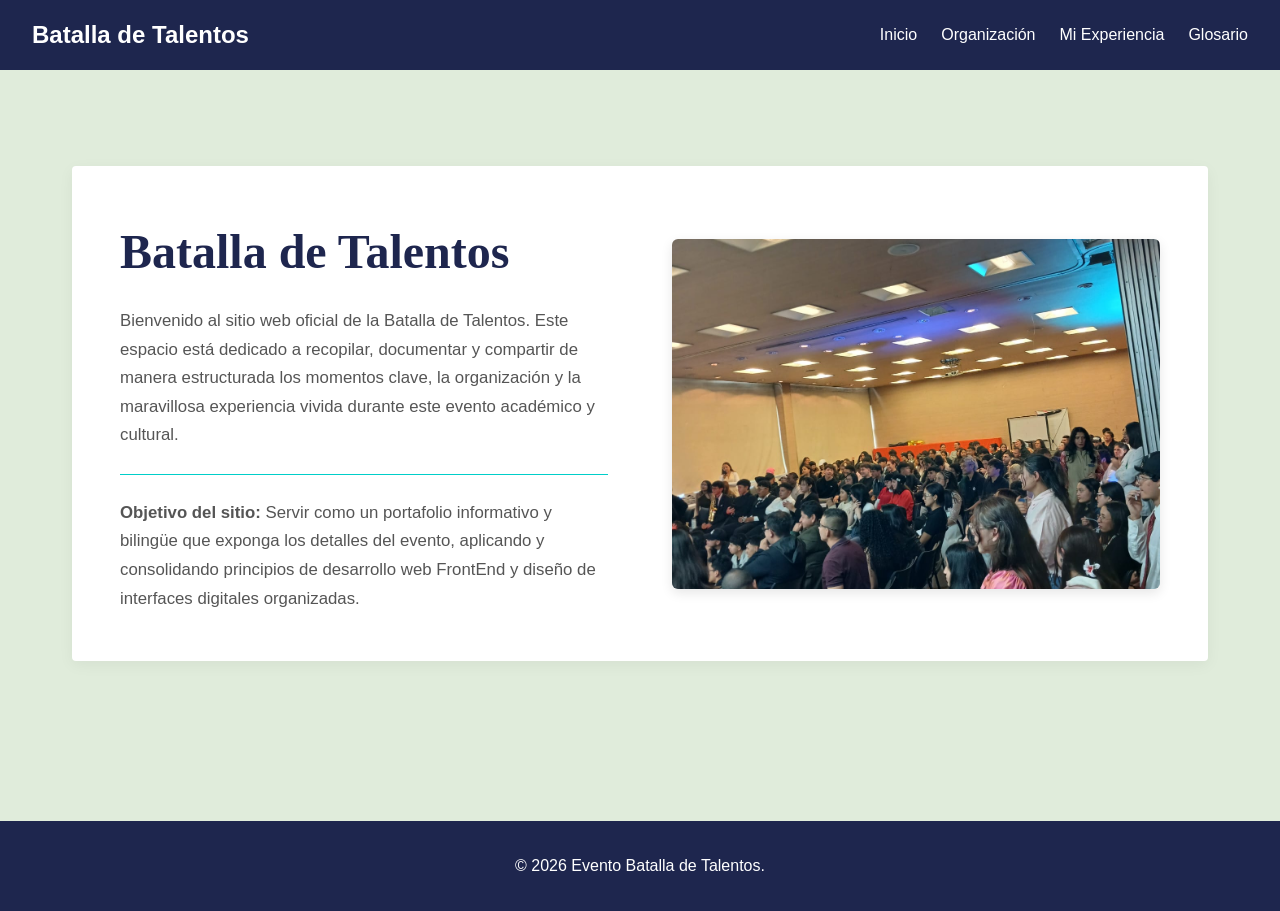
<file: index.html>
<!DOCTYPE html>
<html lang="es">
<head>
    <meta charset="UTF-8">
    <meta name="viewport" content="width=device-width, initial-scale=1.0">
    <title>Inicio | Batalla de Talentos</title>
    <link rel="stylesheet" href="css/styles.css">
</head>
<body>

    <nav id="mainNavigation">
        <div class="siteLogo">Batalla de Talentos</div>
        <ul id="navLinks">
            <li><a href="index.html">Inicio</a></li>
            <li><a href="secciones/organizacion.html">Organización</a></li>
            <li><a href="secciones/experiencia.html">Mi Experiencia</a></li>
            <li><a href="secciones/glosario.html">Glosario</a></li>
        </ul>
        <button id="menuToggle" class="menuToggle">Menú</button>
    </nav>

    <section id="inicioSeccion" class="sectionContainer bgLight">
        
        <div class="heroCard">
            <div class="heroText">
                <h2 class="heroTitle">Batalla de Talentos</h2>
                <p>Bienvenido al sitio web oficial de la Batalla de Talentos. Este espacio está dedicado a recopilar, documentar y compartir de manera estructurada los momentos clave, la organización y la maravillosa experiencia vivida durante este evento académico y cultural.</p>
                
                <hr class="heroDivider">
                
                <p><strong>Objetivo del sitio:</strong> Servir como un portafolio informativo y bilingüe que exponga los detalles del evento, aplicando y consolidando principios de desarrollo web FrontEnd y diseño de interfaces digitales organizadas.</p>
            </div>

            <div class="heroImageContainer">
                <img src="img/evento.jpeg" alt="Evidencia Batalla de Talentos" class="heroImage" onerror="this.src='data:image/svg+xml;utf8,<svg xmlns=\'http://www.w3.org/2000/svg\' width=\'500\' height=\'350\'><rect width=\'100%\' height=\'100%\' fill=\'%23cccccc\'/><text x=\'50%\' y=\'50%\' dominant-baseline=\'middle\' text-anchor=\'middle\' font-family=\'sans-serif\' font-size=\'18\' fill=\'%23666666\'>FOTO (evento.jpg)</text></svg>';">
            </div>
        </div>

    </section>

    <footer class="siteFooter">
        <p>&copy; 2026  Evento Batalla de Talentos. </p>
    </footer>

    <script src="js/script.js"></script>
</body>
</html>
</file>
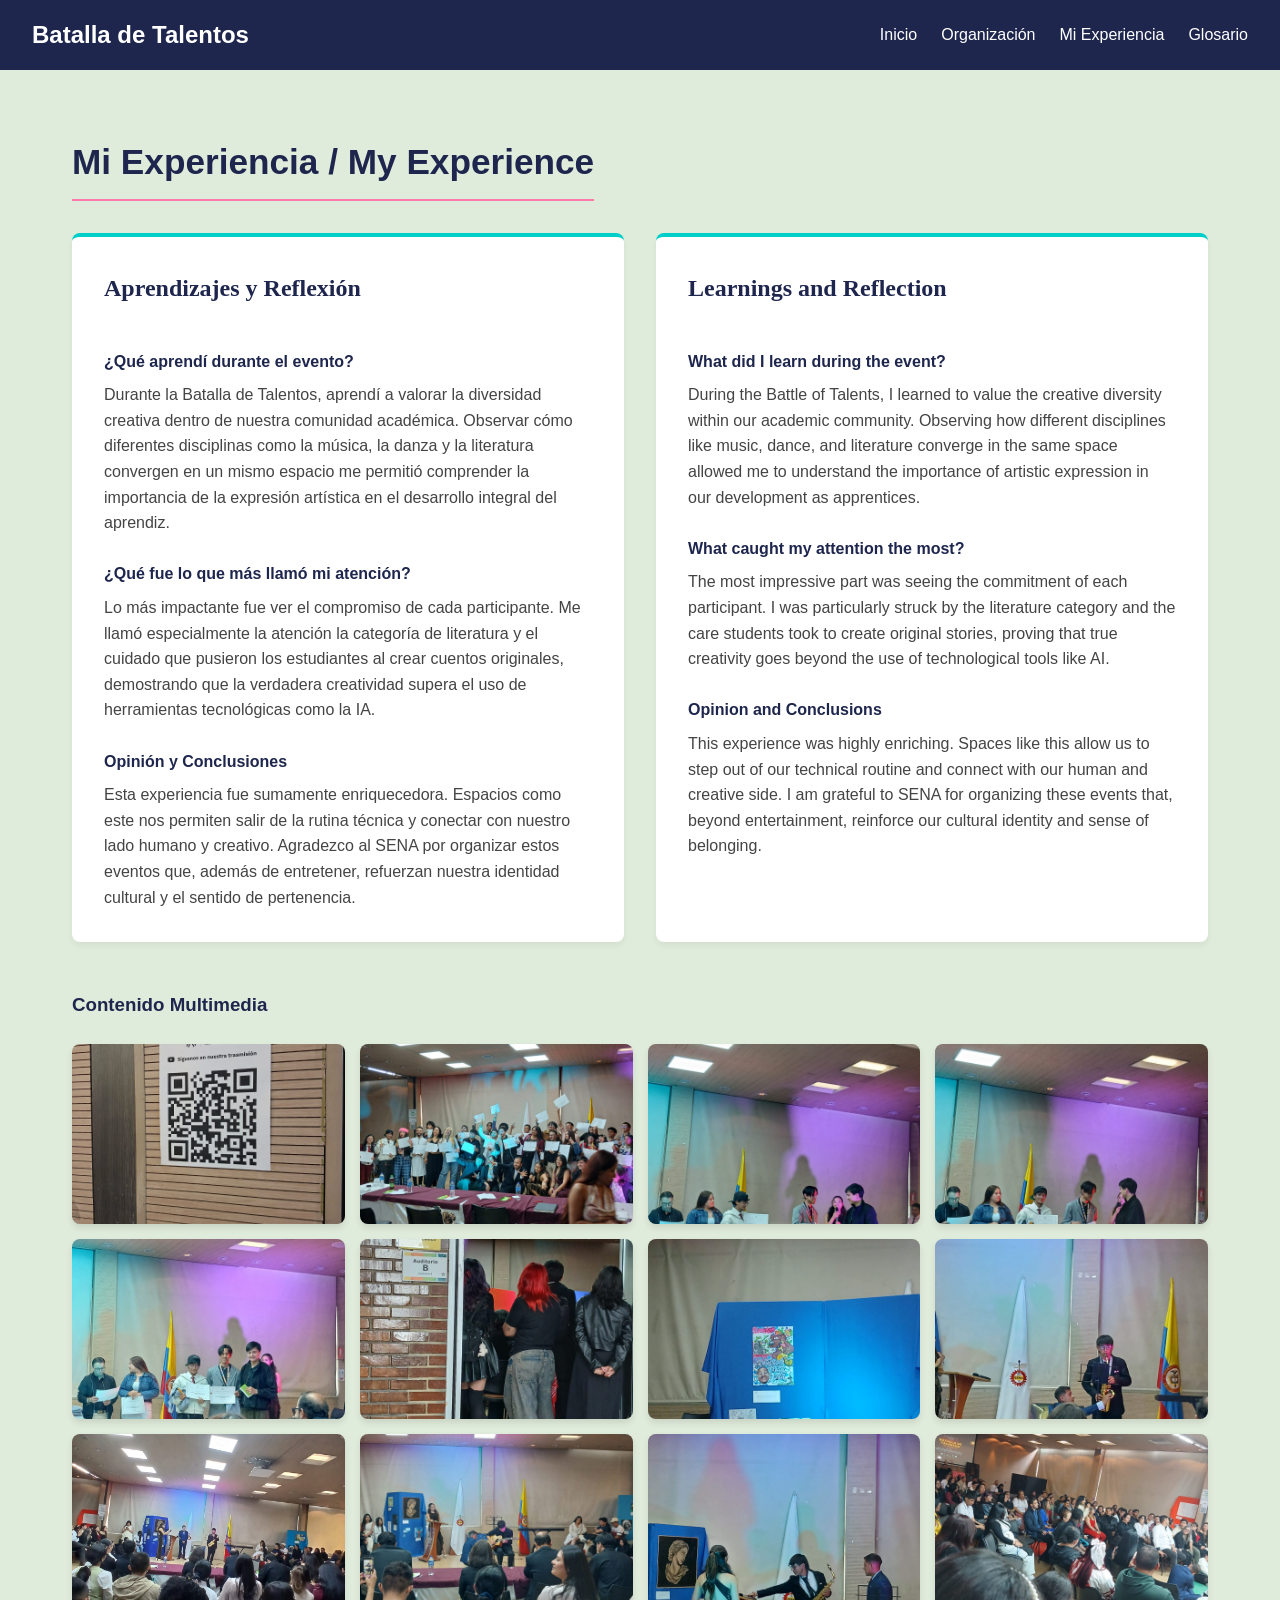
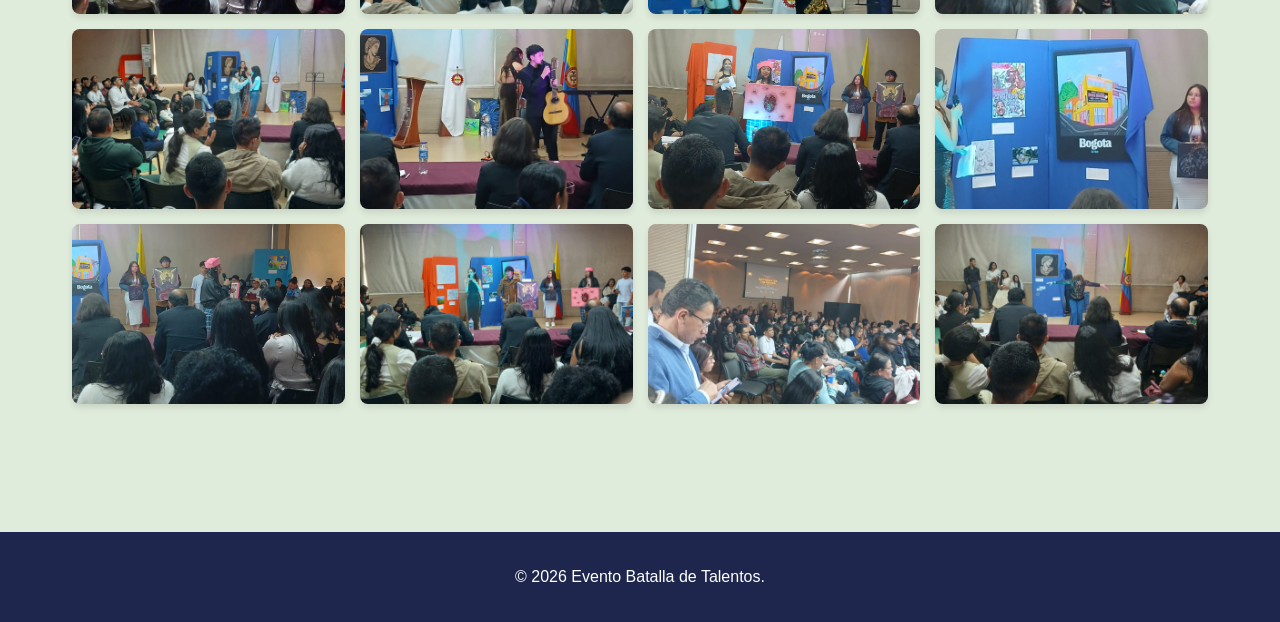
<file: secciones/experiencia.html>
<!DOCTYPE html>
<html lang="es">
<head>
    <meta charset="UTF-8">
    <meta name="viewport" content="width=device-width, initial-scale=1.0">
    <title>Mi Experiencia | Batalla de Talentos</title>
    <link rel="stylesheet" href="../css/styles.css">
</head>
<body>

    <nav id="mainNavigation">
        <div class="siteLogo">Batalla de Talentos</div>
        <ul id="navLinks">
            <li><a href="../index.html">Inicio</a></li>
            <li><a href="organizacion.html">Organización</a></li>
            <li><a href="experiencia.html">Mi Experiencia</a></li>
            <li><a href="glosario.html">Glosario</a></li>
        </ul>
        <button id="menuToggle" class="menuToggle">Menú</button>
    </nav>

    <section id="experienciaSeccion" class="sectionContainer bgLight">
        <h2>Mi Experiencia / My Experience</h2>
        
        <div class="gridContainer">
            <div class="siteCard">
                <h3>Aprendizajes y Reflexión</h3>
                <br>
                <h4>¿Qué aprendí durante el evento?</h4>
                <p>Durante la Batalla de Talentos, aprendí a valorar la diversidad creativa dentro de nuestra comunidad académica. Observar cómo diferentes disciplinas como la música, la danza y la literatura convergen en un mismo espacio me permitió comprender la importancia de la expresión artística en el desarrollo integral del aprendiz.</p>
                <br>
                <h4>¿Qué fue lo que más llamó mi atención?</h4>
                <p>Lo más impactante fue ver el compromiso de cada participante. Me llamó especialmente la atención la categoría de literatura y el cuidado que pusieron los estudiantes al crear cuentos originales, demostrando que la verdadera creatividad supera el uso de herramientas tecnológicas como la IA.</p>
                <br>
                <h4>Opinión y Conclusiones</h4>
                <p>Esta experiencia fue sumamente enriquecedora. Espacios como este nos permiten salir de la rutina técnica y conectar con nuestro lado humano y creativo. Agradezco al SENA por organizar estos eventos que, además de entretener, refuerzan nuestra identidad cultural y el sentido de pertenencia.</p>
            </div>

            <div class="siteCard">
                <h3>Learnings and Reflection</h3>
                <br>
                <h4>What did I learn during the event?</h4>
                <p>During the Battle of Talents, I learned to value the creative diversity within our academic community. Observing how different disciplines like music, dance, and literature converge in the same space allowed me to understand the importance of artistic expression in our development as apprentices.</p>
                <br>
                <h4>What caught my attention the most?</h4>
                <p>The most impressive part was seeing the commitment of each participant. I was particularly struck by the literature category and the care students took to create original stories, proving that true creativity goes beyond the use of technological tools like AI.</p>
                <br>
                <h4>Opinion and Conclusions</h4>
                <p>This experience was highly enriching. Spaces like this allow us to step out of our technical routine and connect with our human and creative side. I am grateful to SENA for organizing these events that, beyond entertainment, reinforce our cultural identity and sense of belonging.</p>
            </div>
        </div>

        <div class="multimediaSection">
            <h3>Contenido Multimedia </h3>
            <div id="experienciaGallery" class="galleryGrid">
                </div>
        </div>
    </section>

    <footer class="siteFooter">
        <p>&copy; 2026 Evento Batalla de Talentos. </p>
    </footer>

    <script src="../js/script.js"></script>
</body>
</html>
</file>
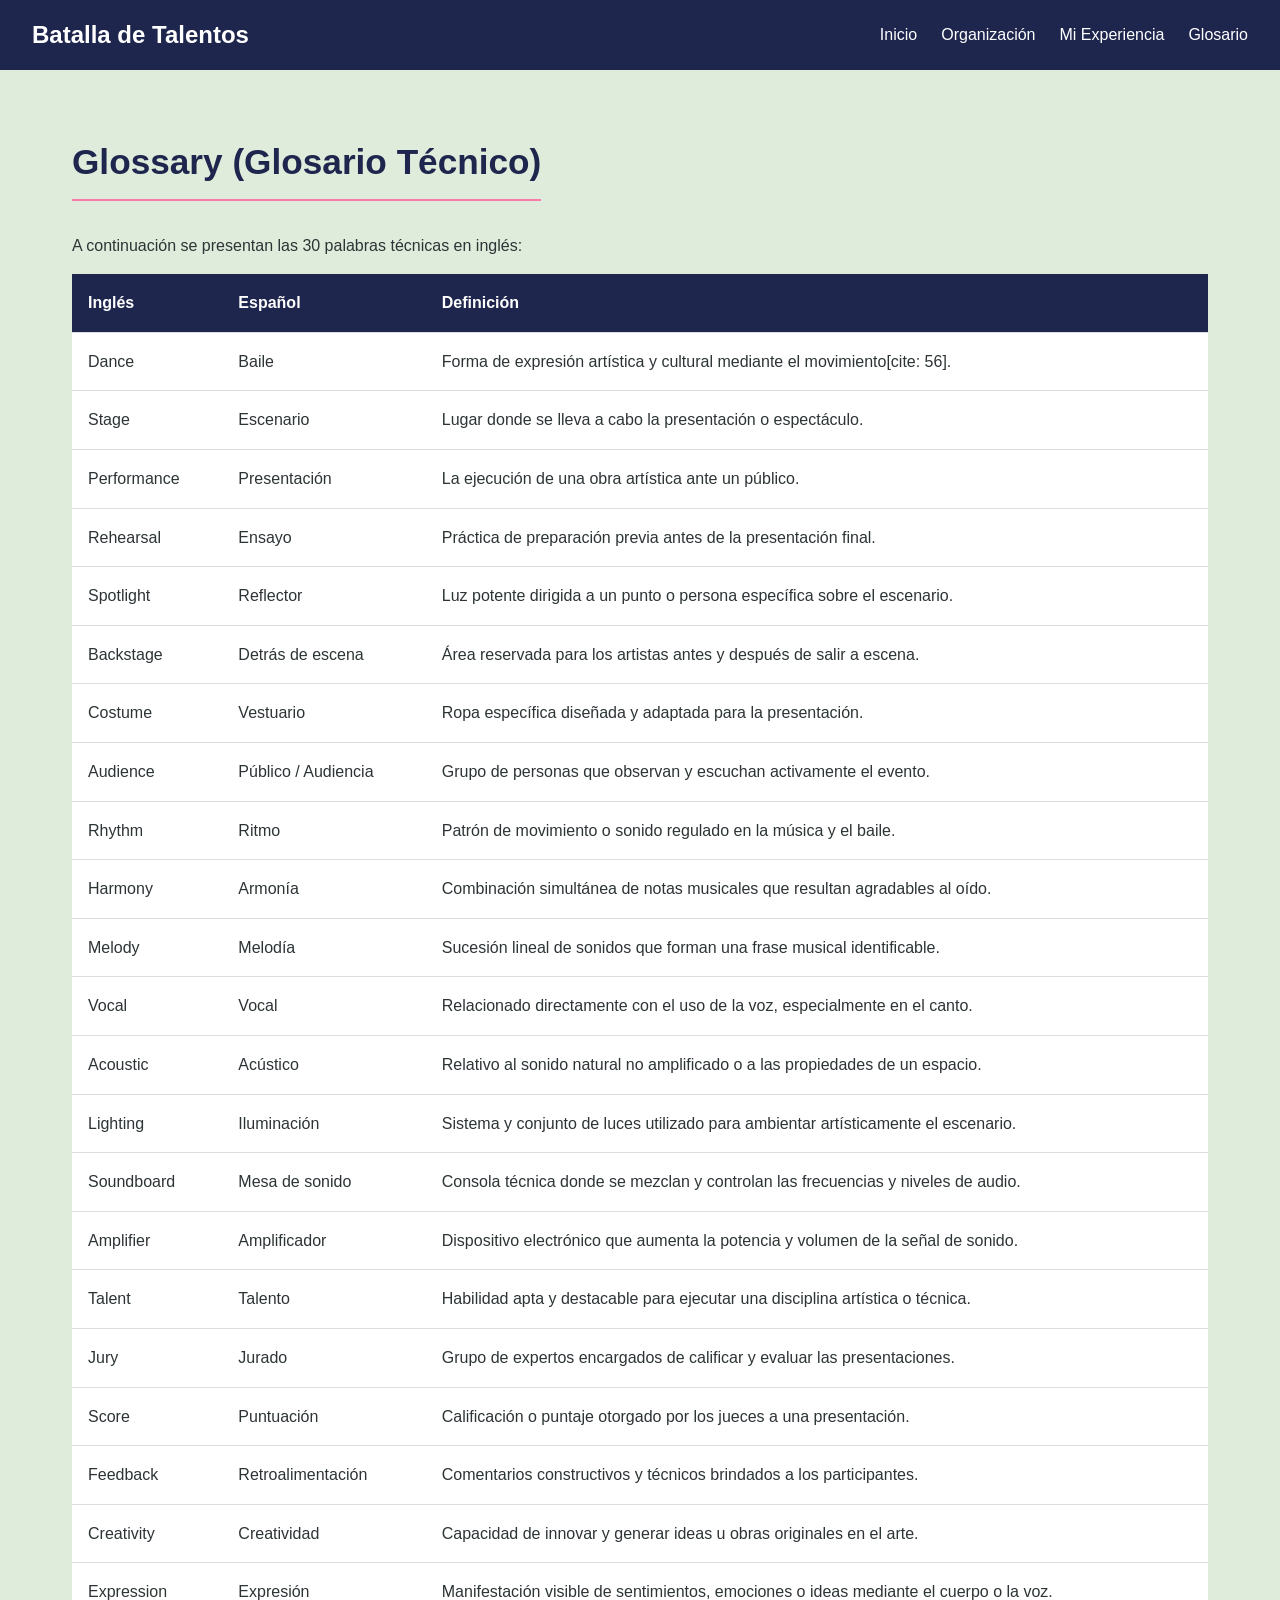
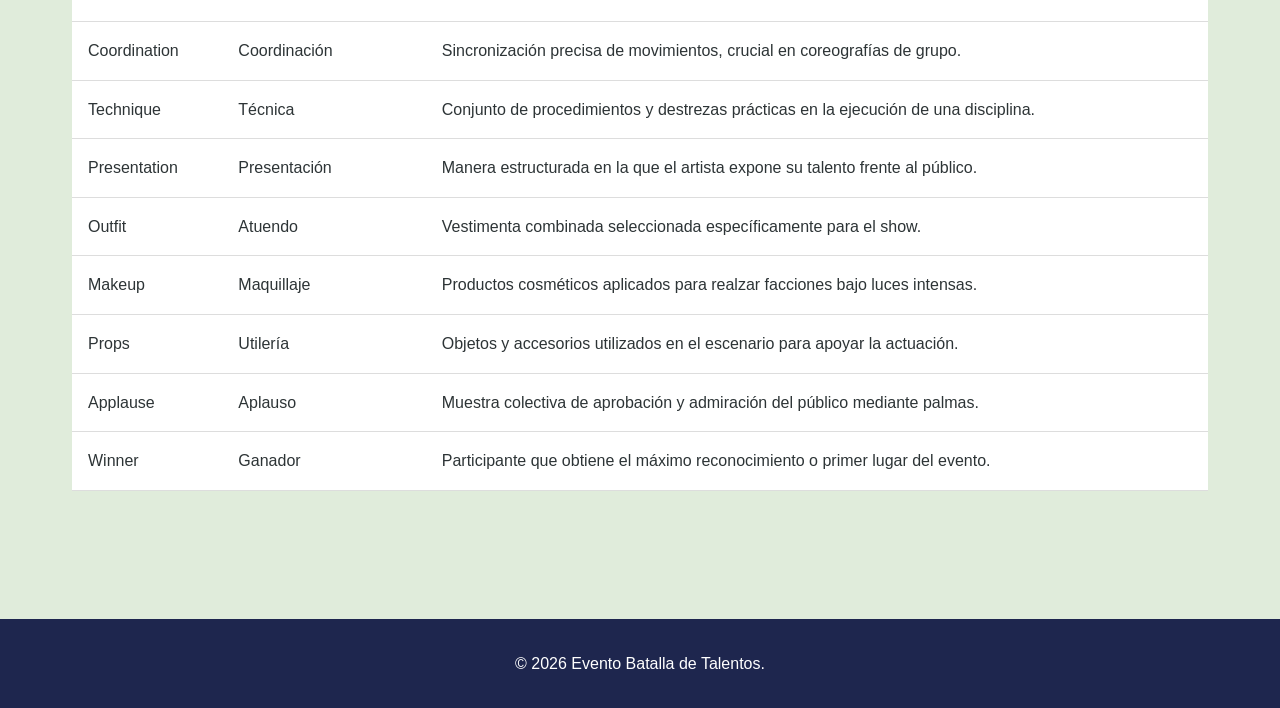
<file: secciones/glosario.html>
<!DOCTYPE html>
<html lang="es">
<head>
    <meta charset="UTF-8">
    <meta name="viewport" content="width=device-width, initial-scale=1.0">
    <title>Glossary | Batalla de Talentos</title>
    <link rel="stylesheet" href="../css/styles.css">
</head>
<body>

    <nav id="mainNavigation">
        <div class="siteLogo">Batalla de Talentos</div>
        <ul id="navLinks">
            <li><a href="../index.html">Inicio</a></li>
            <li><a href="organizacion.html">Organización</a></li>
            <li><a href="experiencia.html">Mi Experiencia</a></li>
            <li><a href="glosario.html">Glosario</a></li>
        </ul>
        <button id="menuToggle" class="menuToggle">Menú</button>
    </nav>

    <section id="glosarioSeccion" class="sectionContainer bgLight">
        <h2>Glossary (Glosario Técnico)</h2>
        <p>A continuación se presentan las 30 palabras técnicas en inglés:</p>
        
        <div class="tableResponsive">
            <table id="tablaGlosario">
                <thead>
                    <tr>
                        <th>Inglés</th>
                        <th>Español</th>
                        <th>Definición </th>
                    </tr>
                </thead>
                <tbody>
                    <tr><td>Dance</td><td>Baile</td><td>Forma de expresión artística y cultural mediante el movimiento[cite: 56].</td></tr>
                    <tr><td>Stage</td><td>Escenario</td><td>Lugar donde se lleva a cabo la presentación o espectáculo.</td></tr>
                    <tr><td>Performance</td><td>Presentación</td><td>La ejecución de una obra artística ante un público.</td></tr>
                    <tr><td>Rehearsal</td><td>Ensayo</td><td>Práctica de preparación previa antes de la presentación final.</td></tr>
                    <tr><td>Spotlight</td><td>Reflector</td><td>Luz potente dirigida a un punto o persona específica sobre el escenario.</td></tr>
                    <tr><td>Backstage</td><td>Detrás de escena</td><td>Área reservada para los artistas antes y después de salir a escena.</td></tr>
                    <tr><td>Costume</td><td>Vestuario</td><td>Ropa específica diseñada y adaptada para la presentación.</td></tr>
                    <tr><td>Audience</td><td>Público / Audiencia</td><td>Grupo de personas que observan y escuchan activamente el evento.</td></tr>
                    <tr><td>Rhythm</td><td>Ritmo</td><td>Patrón de movimiento o sonido regulado en la música y el baile.</td></tr>
                    <tr><td>Harmony</td><td>Armonía</td><td>Combinación simultánea de notas musicales que resultan agradables al oído.</td></tr>
                    <tr><td>Melody</td><td>Melodía</td><td>Sucesión lineal de sonidos que forman una frase musical identificable.</td></tr>
                    <tr><td>Vocal</td><td>Vocal</td><td>Relacionado directamente con el uso de la voz, especialmente en el canto.</td></tr>
                    <tr><td>Acoustic</td><td>Acústico</td><td>Relativo al sonido natural no amplificado o a las propiedades de un espacio.</td></tr>
                    <tr><td>Lighting</td><td>Iluminación</td><td>Sistema y conjunto de luces utilizado para ambientar artísticamente el escenario.</td></tr>
                    <tr><td>Soundboard</td><td>Mesa de sonido</td><td>Consola técnica donde se mezclan y controlan las frecuencias y niveles de audio.</td></tr>
                    <tr><td>Amplifier</td><td>Amplificador</td><td>Dispositivo electrónico que aumenta la potencia y volumen de la señal de sonido.</td></tr>
                    <tr><td>Talent</td><td>Talento</td><td>Habilidad apta y destacable para ejecutar una disciplina artística o técnica.</td></tr>
                    <tr><td>Jury</td><td>Jurado</td><td>Grupo de expertos encargados de calificar y evaluar las presentaciones.</td></tr>
                    <tr><td>Score</td><td>Puntuación</td><td>Calificación o puntaje otorgado por los jueces a una presentación.</td></tr>
                    <tr><td>Feedback</td><td>Retroalimentación</td><td>Comentarios constructivos y técnicos brindados a los participantes.</td></tr>
                    <tr><td>Creativity</td><td>Creatividad</td><td>Capacidad de innovar y generar ideas u obras originales en el arte.</td></tr>
                    <tr><td>Expression</td><td>Expresión</td><td>Manifestación visible de sentimientos, emociones o ideas mediante el cuerpo o la voz.</td></tr>
                    <tr><td>Coordination</td><td>Coordinación</td><td>Sincronización precisa de movimientos, crucial en coreografías de grupo.</td></tr>
                    <tr><td>Technique</td><td>Técnica</td><td>Conjunto de procedimientos y destrezas prácticas en la ejecución de una disciplina.</td></tr>
                    <tr><td>Presentation</td><td>Presentación</td><td>Manera estructurada en la que el artista expone su talento frente al público.</td></tr>
                    <tr><td>Outfit</td><td>Atuendo</td><td>Vestimenta combinada seleccionada específicamente para el show.</td></tr>
                    <tr><td>Makeup</td><td>Maquillaje</td><td>Productos cosméticos aplicados para realzar facciones bajo luces intensas.</td></tr>
                    <tr><td>Props</td><td>Utilería</td><td>Objetos y accesorios utilizados en el escenario para apoyar la actuación.</td></tr>
                    <tr><td>Applause</td><td>Aplauso</td><td>Muestra colectiva de aprobación y admiración del público mediante palmas.</td></tr>
                    <tr><td>Winner</td><td>Ganador</td><td>Participante que obtiene el máximo reconocimiento o primer lugar del evento.</td></tr>
                </tbody>
            </table>
        </div>
    </section>

    <footer class="siteFooter">
        <p>&copy; 2026 Evento Batalla de Talentos. </p>
    </footer>

    <script src="../js/script.js"></script>
</body>
</html>
</file>
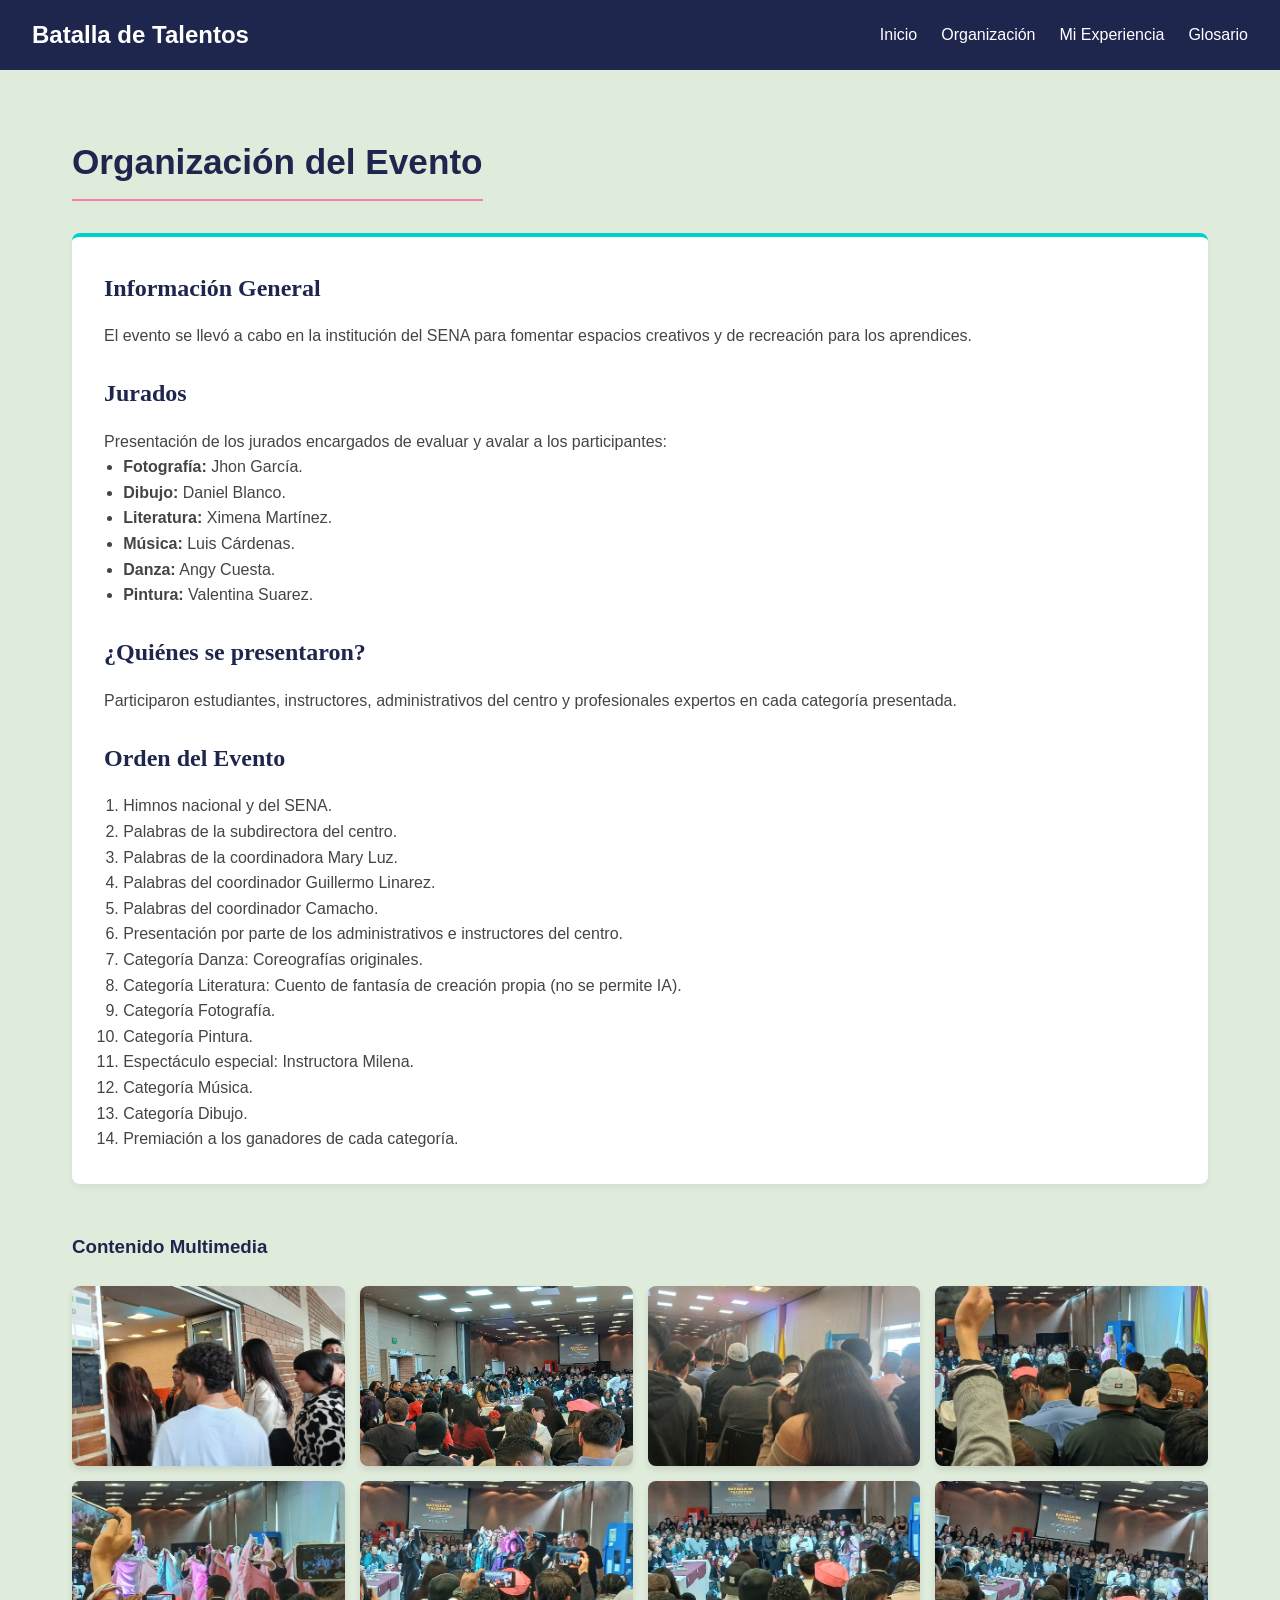
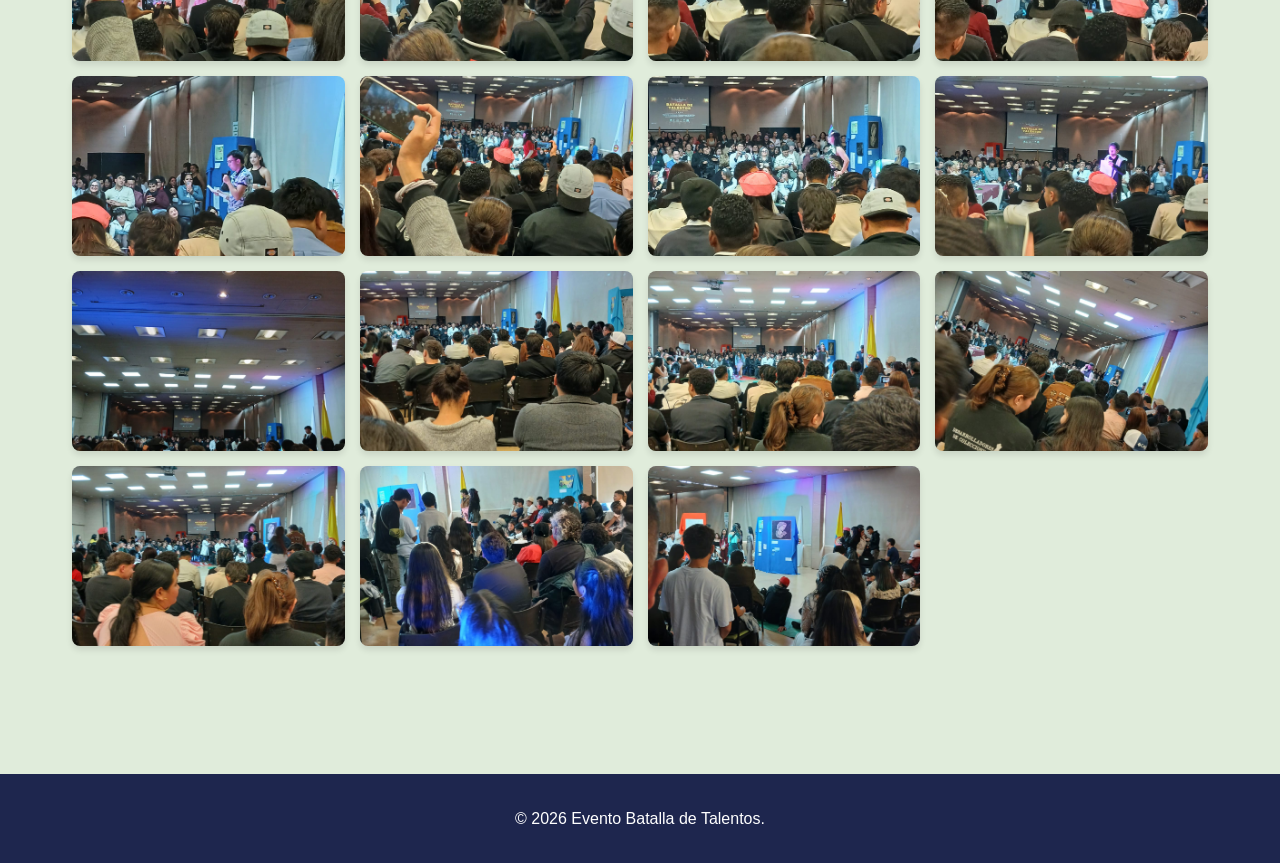
<file: secciones/organizacion.html>
<!DOCTYPE html>
<html lang="es">
<head>
    <meta charset="UTF-8">
    <meta name="viewport" content="width=device-width, initial-scale=1.0">
    <title>Organización | Batalla de Talentos</title>
    <link rel="stylesheet" href="../css/styles.css">
</head>
<body>

    <nav id="mainNavigation">
        <div class="siteLogo">Batalla de Talentos</div>
        <ul id="navLinks">
            <li><a href="../index.html">Inicio</a></li>
            <li><a href="organizacion.html">Organización</a></li>
            <li><a href="experiencia.html">Mi Experiencia</a></li>
            <li><a href="glosario.html">Glosario</a></li>
        </ul>
        <button id="menuToggle" class="menuToggle">Menú</button>
    </nav>

    <section id="organizacionSeccion" class="sectionContainer">
        <h2>Organización del Evento</h2>

        <div class="siteCard">
            <h3>Información General</h3>
            <p>El evento se llevó a cabo en la institución del SENA para fomentar espacios creativos y de recreación para los aprendices.</p>
            
            <br>
            <h3>Jurados</h3>
            <p>Presentación de los jurados encargados de evaluar y avalar a los participantes:</p>
            <ul>
                <li><strong>Fotografía:</strong> Jhon García.</li>
                <li><strong>Dibujo:</strong> Daniel Blanco.</li>
                <li><strong>Literatura:</strong> Ximena Martínez.</li>
                <li><strong>Música:</strong> Luis Cárdenas.</li>
                <li><strong>Danza:</strong> Angy Cuesta.</li>
                <li><strong>Pintura:</strong> Valentina Suarez.</li>
            </ul>

            <br>
            <h3>¿Quiénes se presentaron?</h3>
            <p>Participaron estudiantes, instructores, administrativos del centro y profesionales expertos en cada categoría presentada.</p>

            <br>
            <h3>Orden del Evento</h3>
            <ol>
                <li>Himnos nacional y del SENA.</li>
                <li>Palabras de la subdirectora del centro.</li>
                <li>Palabras de la coordinadora Mary Luz.</li>
                <li>Palabras del coordinador Guillermo Linarez.</li>
                <li>Palabras del coordinador Camacho.</li>
                <li>Presentación por parte de los administrativos e instructores del centro.</li>
                <li>Categoría Danza: Coreografías originales.</li>
                <li>Categoría Literatura: Cuento de fantasía de creación propia (no se permite IA).</li>
                <li>Categoría Fotografía.</li>
                <li>Categoría Pintura.</li>
                <li>Espectáculo especial: Instructora Milena.</li>
                <li>Categoría Música.</li>
                <li>Categoría Dibujo.</li>
                <li>Premiación a los ganadores de cada categoría.</li>
            </ol>
        </div>

        <div class="multimediaSection">
            <h3>Contenido Multimedia</h3>
            <div id="organizacionGallery" class="galleryGrid"></div>
        </div>
    </section>

    <footer class="siteFooter">
        <p>&copy; 2026 Evento Batalla de Talentos. </p>
    </footer>

    <script src="../js/script.js"></script>
</body>
</html>
</file>
<file: css/styles.css>
/* ===== Variables y Reset ===== */
:root {
    /* Nueva Paleta Vibrante: Energía Creativa */
    --primaryColor: #1e264e;      /* Violeta eléctrico */
    --secondaryColor: #fd79a8;    /* Rosa neón */
    --accentColor: #00cec9;       /* Turquesa brillante */
    --lightBg: #e0ecdb;          /* Fondo crema suave */
    --textColor: #2d3436;         /* Gris oscuro para legibilidad */
    
    --fontMain: 'Segoe UI', Tahoma, Geneva, Verdana, sans-serif;
    --fontSerif: 'Georgia', 'Times New Roman', serif;
}

* {
    margin: 0;
    padding: 0;
    box-sizing: border-box;
    scroll-behavior: smooth;
}

body {
    font-family: var(--fontMain);
    color: var(--textColor);
    background-color: var(--lightBg); /* Aplicado el fondo crema */
    line-height: 1.6;
}

/* ===== Navegación ===== */
nav {
    background-color: var(--primaryColor);
    color: white;
    display: flex;
    justify-content: space-between;
    align-items: center;
    padding: 1rem 2rem;
    position: sticky;
    top: 0;
    z-index: 1000;
}

.siteLogo {
    font-size: 1.5rem;
    font-weight: bold;
}

ul#navLinks {
    list-style: none;
    display: flex;
    gap: 1.5rem;
}

ul#navLinks a {
    color: white;
    text-decoration: none;
    font-weight: 500;
    transition: color 0.3s ease;
}

ul#navLinks a:hover {
    color: var(--secondaryColor);
}

.menuToggle {
    display: none;
    background: var(--secondaryColor);
    color: white;
    border: none;
    padding: 0.5rem 1rem;
    cursor: pointer;
    border-radius: 4px;
}

/* ===== Estructura de Secciones ===== */
.sectionContainer {
    padding: 4rem 2rem;
    max-width: 1200px;
    margin: 0 auto;
}

.bgLight {
    background-color: var(--lightBg);
}

h1, h2, h3 {
    margin-bottom: 1rem;
    color: var(--primaryColor);
}

h2 {
    text-align: center;
    font-size: 2.2rem;
    margin-bottom: 2rem;
    color: var(--primaryColor);
    border-bottom: 2px solid var(--secondaryColor); /* Rosa neón */
    display: inline-block;
    padding-bottom: 0.5rem;
}

/* ==================================================== */
/* ===== DISEÑO TARJETA DE INICIO (INDEX) ============= */
/* ==================================================== */

.heroCard {
    background: white;
    border-radius: 4px;
    box-shadow: 0 4px 15px rgba(0, 0, 0, 0.05);
    display: flex;
    align-items: center;
    justify-content: space-between;
    padding: 3rem;
    gap: 4rem;
    margin: 2rem auto;
}

.heroText {
    flex: 1;
}

.heroTitle {
    text-align: left;
    border-bottom: none;
    font-family: var(--fontSerif);
    font-size: 3rem;
    color: var(--primaryColor);
    margin-bottom: 1rem;
    padding-bottom: 0;
}

.heroText p {
    font-size: 1.05rem;
    color: #555;
    line-height: 1.7;
}

.heroDivider {
    border: none;
    border-top: 1px solid var(--accentColor); /* Turquesa */
    margin: 1.5rem 0;
}

.heroImageContainer {
    flex: 1;
    display: flex;
    justify-content: flex-end;
}

.heroImage {
    width: 100%;
    max-width: 600px;
    height: 350px;
    object-fit: cover;
    border-radius: 6px;
    box-shadow: 0 4px 12px rgba(0, 0, 0, 0.1);
}

/* ==================================================== */
/* ===== Grillas y Tarjetas (Organización) ============ */
/* ==================================================== */
.gridContainer {
    display: grid;
    grid-template-columns: repeat(auto-fit, minmax(250px, 1fr));
    gap: 2rem;
}

.siteCard {
    background: white;
    padding: 2rem;
    border-radius: 8px;
    box-shadow: 0 4px 6px rgba(0,0,0,0.05);
    border-top: 4px solid var(--accentColor); /* Turquesa */
}

.siteCard h3 {
    font-family: var(--fontSerif);
    font-size: 1.5rem;
    color: var(--primaryColor);
    margin-bottom: 1rem;
    border-bottom: none;
}

.siteCard h4 {
    color: var(--primaryColor);
    margin-bottom: 0.5rem;
}

.siteCard p {
    color: #444;
}

.siteCard ol, .siteCard ul {
    padding-left: 1.2rem;
    color: #444;
}

/* ===== Galería de Fotos Uniformes ===== */
.multimediaSection {
    margin-top: 3rem;
}

.galleryGrid {
    display: grid;
    grid-template-columns: repeat(auto-fill, minmax(220px, 1fr));
    gap: 15px;
    margin-top: 1.5rem;
}

.galleryPhoto {
    width: 100%;
    height: 180px;
    object-fit: cover;
    border-radius: 8px;
    box-shadow: 0 4px 6px rgba(0, 0, 0, 0.1);
    background-color: #e0e0e0;
    transition: transform 0.3s ease, box-shadow 0.3s ease;
    display: block;
}

.galleryPhoto:hover {
    transform: translateY(-5px);
    box-shadow: 0 6px 12px rgba(0, 0, 0, 0.15);
    cursor: pointer;
}

/* ===== Tabla del Glosario ===== */
.tableResponsive {
    overflow-x: auto;
}

table {
    width: 100%;
    border-collapse: collapse;
    margin-top: 1rem;
    background: white;
    box-shadow: 0 4px 6px rgba(0,0,0,0.1);
}

th, td {
    padding: 1rem;
    text-align: left;
    border-bottom: 1px solid #ddd;
}

th {
    background-color: var(--primaryColor);
    color: white;
}

tr:hover {
    background-color: #f1f1f1;
}

/* ===== Footer ===== */
.siteFooter {
    text-align: center;
    padding: 2rem;
    background-color: var(--primaryColor);
    color: white;
    margin-top: 4rem;
}

/* ===== Responsive Design (Celulares) ===== */
@media (max-width: 768px) {
    .heroCard {
        flex-direction: column;
        padding: 2rem 1.5rem;
        gap: 2rem;
    }
    
    .heroImage {
        height: auto;
        max-height: 250px;
    }

    ul#navLinks {
        display: none;
        flex-direction: column;
        width: 100%;
        background-color: var(--primaryColor);
        position: absolute;
        top: 60px;
        left: 0;
        padding: 1rem 0;
        text-align: center;
    }
    
    ul#navLinks.active {
        display: flex;
    }
    
    .menuToggle {
        display: block;
    }
}
</file>
